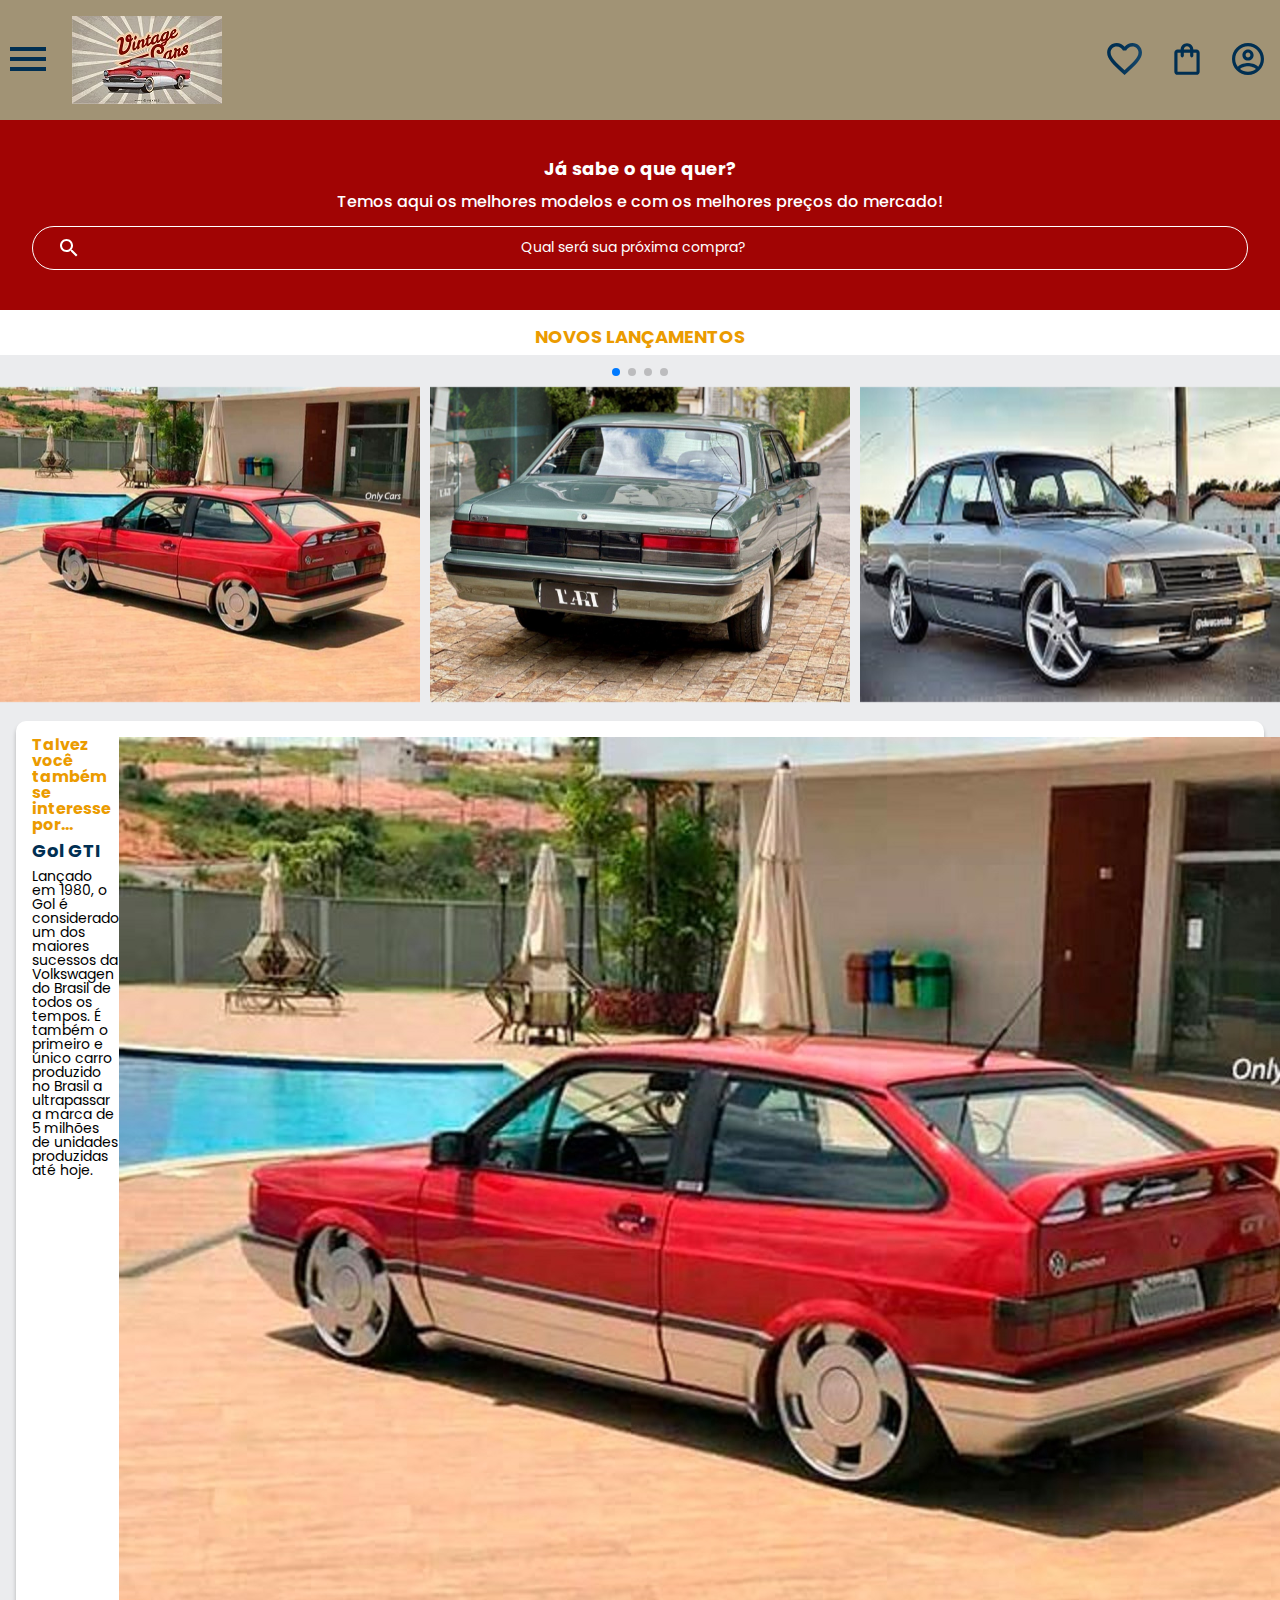
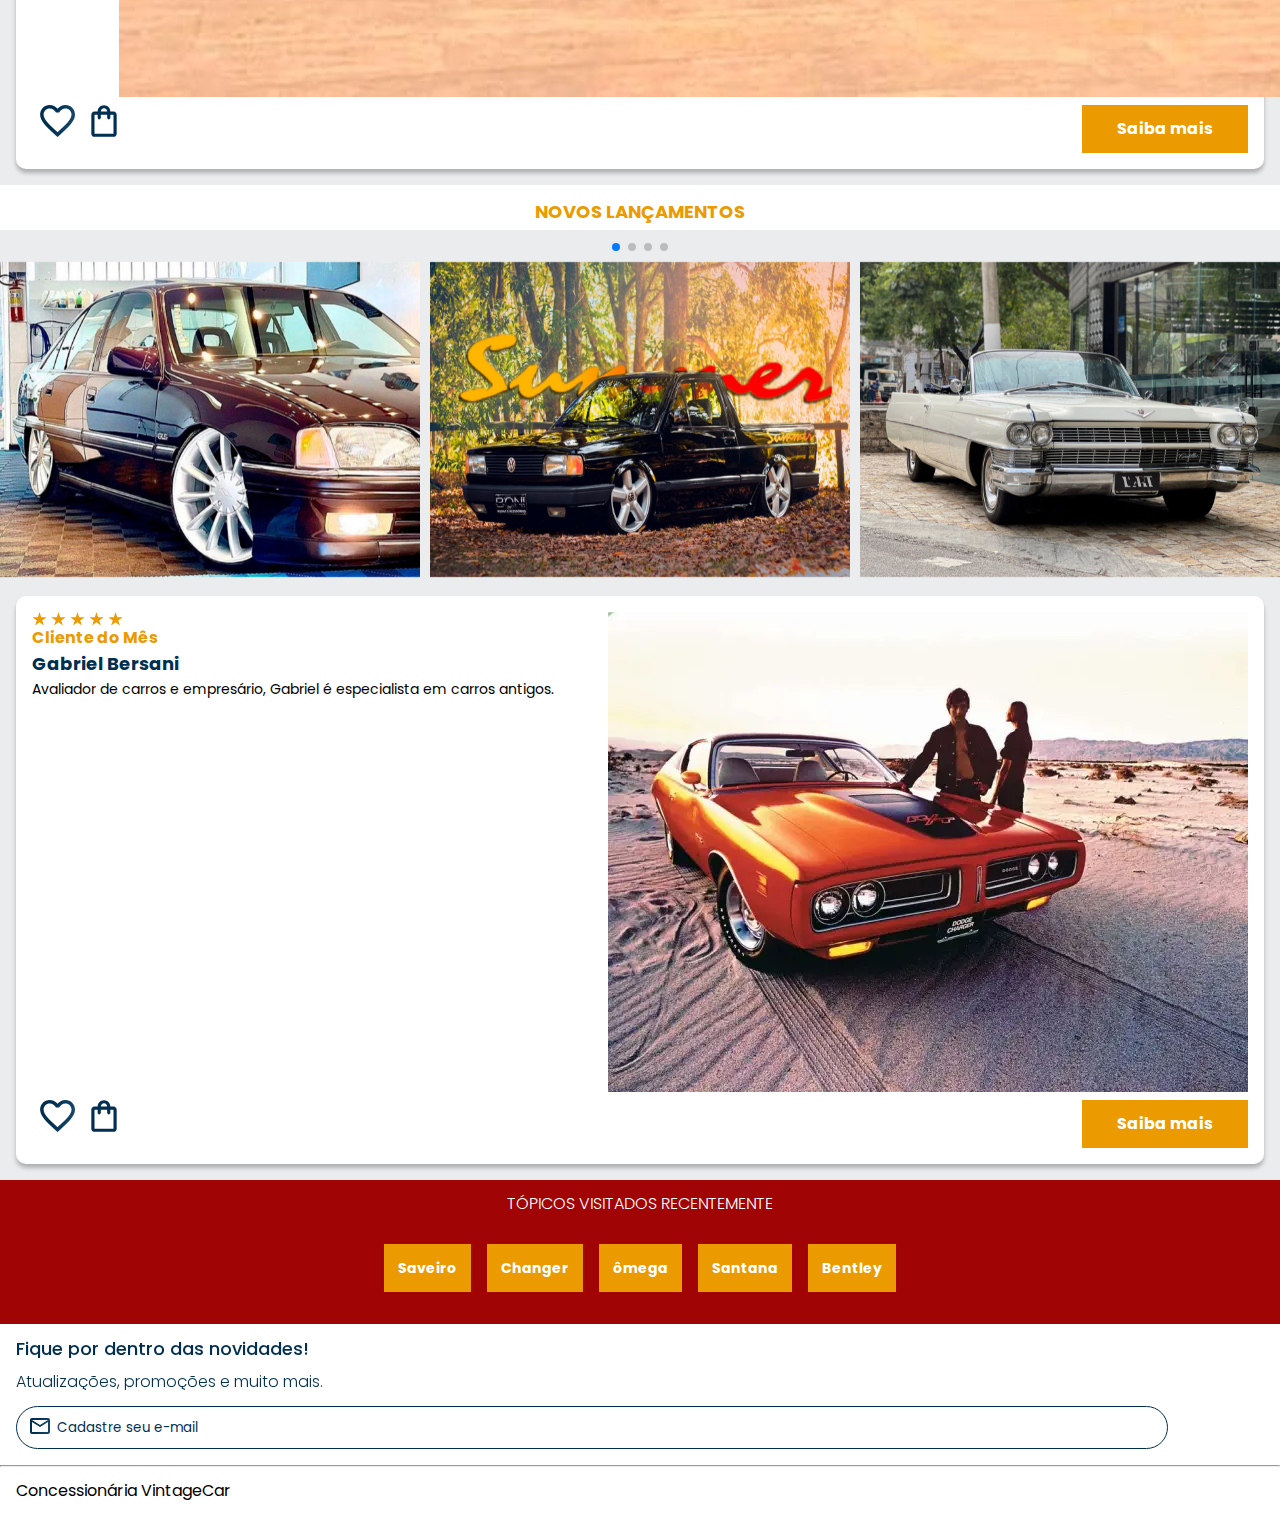
<file: Júlia/index.html>
<!DOCTYPE html>
<html>

<head>
    <meta charset="UTF-8">
    <meta name="viewport" content="width=device-width, initial-scale=1.0">
    <title>VintageCar</title>
    <link rel="stylesheet" href="reset.css">
    <link rel="preconnect" href="https://fonts.googleapis.com">
    <link rel="preconnect" href="https://fonts.gstatic.com" crossorigin>
    <link href="https://fonts.googleapis.com/css2?family=Poppins:wght@300;400;500;700&display=swap" rel="stylesheet">
    <link rel="stylesheet" href="https://unpkg.com/swiper@8/swiper-bundle.min.css" />
    <link rel="stylesheet" href="styles.css">
</head>

<body>
    <header class="cabeçalho">
        <div class="container">
            <input type="checkbox" id="menu" class="container__botao">
            <label for="menu">
                <span class="cabeçalho__menu-hamburguer container__imagem"></span>
            </label>
            <ul class="lista-menu">
                <li class="lista-menu__titulo">Categorias</li>
                <li class="lista-menu__item">
                    <a href="#" class="lista-menu__link">Chevrolet</a>
                </li>
                <li class="lista-menu__item">
                    <a href="#" class="lista-menu__link">Volskwagen</a>
                </li>
                <li class="lista-menu__item">
                    <a href="#" class="lista-menu__link">Dodge</a>
                </li>
                <li class="lista-menu__item">
                    <a href="#" class="lista-menu__link">Toyota</a>
                </li>
                <li class="lista-menu__item">
                    <a href="#" class="lista-menu__link">Bentley</a>
                </li>
            </ul>
            <img src="img/vintage-car.png" alt="Logo da Alurabooks" class="container__imagem">
        </div>
        <div class="container">
            <a href="#"><img src="img/Favoritos.svg" alt="Meus favoritos" class="container__imagem"></a>
            <a href="#"><img src="img/Compras.svg" alt="Carrinhos de compras" class="container__imagem"></a>
            <a href="#"><img src="img/Usuario.svg" alt="Meu perfil" class="container__imagem"></a>
        </div>
    </header>
    <section class="banner">
        <h2 class="banner__titulo">Já sabe o que quer?</h2>
        <p class="banner__texto">Temos aqui os melhores modelos e com os melhores preços do mercado! </p>
        <input type="search" class="banner__pesquisa" placeholder="Qual será sua próxima compra?">
    </section>
    <section class="carrossel">
        <h2 class="carrossel__titulo">Novos lançamentos</h2>
        <!-- Slider main container -->
        <div class="swiper">
            <!-- Additional required wrapper -->
            <!-- If we need pagination -->
            <div class="swiper-pagination"></div>

            <div class="swiper-wrapper">
                <!-- Slides -->
                <div class="swiper-slide"><img src="img/gol gti.jpg"
                        alt="Livro sobre apache kafka e spring boot da alura books"></div>
                <div class="swiper-slide"><img src="img/diplomata verde.jpg"
                        alt="Livro sobre liderança em design da alura books"></div>
                <div class="swiper-slide"><img src="img/chevette.jpg"
                        alt="Livro sobre javascript assertivo da alurabooks"></div>
                <div class="swiper-slide"><img src="img/WORLD VERSION CUSTOM - Santana + Rodas aro 18''  -W.v.C - Especial 2011 (4).jpg" alt="Livro Guia front end"></div>
                <div class="swiper-slide"><img src="img/kombi.webp" alt="Livro sobre portugol"></div>
                <div class="swiper-slide"><img src="img/painel-de-festa-carros-antigos-decoracao.webp" alt="livro sobre acessibilidade"></div>
            </div>

            <!-- If we need navigation buttons -->
            <div class="swiper-button-prev"></div>
            <div class="swiper-button-next"></div>
        </div>

        <div class="card">
            <!-- 1º linha -->
            <div class="card__descrição">
                <!-- 1º coluna -->
                <div class="descrição">
                    <h3 class="descrição__titulo">Talvez você também se interesse por...</h3>
                    <h2 class="descrição__titulo-livro">Gol GTI</h2>
                    <p class="descrição__texto">Lançado em 1980, o Gol é considerado um dos maiores sucessos da Volkswagen do Brasil de todos os tempos. É também o primeiro e único carro produzido no Brasil a ultrapassar a marca de 5 milhões de unidades produzidas até hoje.</p>
                </div>
                <!-- 2º coluna -->
                <img src="img/gol gti.jpg" class="descrição__imagem">
            </div>

            <!-- 2º linha -->
            <div class="card__botões">
                <!-- 1º coluna -->
                <ul class="botões">
                    <li class="botões__item"><img src="img/Favoritos.svg" alt="Favoritar livro"></li>
                    <li class="botões__item"><img src="img/Compras.svg" alt="Adicionar no carrinho de compras"></li>
                </ul>
                <!-- 2º coluna -->
                <a href="#" class="botões__ancora">Saiba mais</a>
            </div>
        </div>
    </section>

    <section class="carrossel">
        <h2 class="carrossel__titulo">Novos lançamentos</h2>
        <!-- Slider main container -->
        <div class="swiper">
            <!-- Additional required wrapper -->
            <!-- If we need pagination -->
            <div class="swiper-pagination"></div>

            <div class="swiper-wrapper">
                <!-- Slides -->
                <div class="swiper-slide"><img src="img/omega-rebaixado-8-1.jpg"
                        alt="Livro sobre apache kafka e spring boot da alura books"></div>
                <div class="swiper-slide"><img src="img/saveiro preta.jpg"
                        alt="Livro sobre liderança em design da alura books"></div>
                <div class="swiper-slide"><img src="img/cadillac deville.jpg"
                        alt="Livro sobre javascript assertivo da alurabooks"></div>
                <div class="swiper-slide"><img src="img/cadillac preto.jpg" alt="Livro Guia front end"></div>
                <div class="swiper-slide"><img src="img/Dodge-Charger laranja.webp" alt="Livro sobre portugol"></div>
                <div class="swiper-slide"><img src="img/Dodge-Charger-R-T (11).jpg" alt="livro sobre acessibilidade"></div>
            </div>

            <!-- If we need navigation buttons -->
            <div class="swiper-button-prev"></div>
            <div class="swiper-button-next"></div>
        </div>

        <div class="card">
            <!-- 1º linha -->
            <div class="card__descrição">
                <!-- 1º coluna -->
                <div class="descrição">
                    <img src="img/Estrelinhas.svg" alt="Avaliação 5 estrelas">
                    <h3 class="descrição__titulo">Cliente do Mês</h3>
                    <h2 class="descrição__titulo-livro">Gabriel Bersani</h2>
                    <p class="descrição__texto">Avaliador de carros e empresário, Gabriel é especialista em carros antigos.
                    </p>
                </div>
                <!-- 2º coluna -->
                <img src="img/Dodge-Charger laranja.webp" class="descrição__imagem">
            </div>

            <!-- 2º linha -->
            <div class="card__botões">
                <!-- 1º coluna -->
                <ul class="botões">
                    <li class="botões__item"><img src="img/Favoritos.svg" alt="Favoritar livro"></li>
                    <li class="botões__item"><img src="img/Compras.svg" alt="Adicionar no carrinho de compras"></li>
                </ul>
                <!-- 2º coluna -->
                <a href="#" class="botões__ancora">Saiba mais</a>
            </div>
        </div>
    </section>

    <section class="tópicos">
        <h2 class="tópicos__titulo">TÓPICOS VISITADOS RECENTEMENTE</h2>
        <ul class="tópicos__lista">
            <li class="tópicos__item">
                <a href="#" class="tópicos__link">Saveiro</a>
            </li>
            <li class="tópicos__item">
                <a href="#" class="tópicos__link">Changer</a>
            </li>
            <li class="tópicos__item">
                <a href="#" class="tópicos__link">ômega</a>
            </li>
            <li class="tópicos__item">
                <a href="#" class="tópicos__link">Santana</a>
            </li>
            <li class="tópicos__item">
                <a href="#" class="tópicos__link">Bentley</a>
            </li>
        </ul>
    </section>

    <section class="contato">
        <h2 class="contato__titulo">Fique por dentro das novidades!</h2>
        <p class="contato__texto">Atualizações, promoções e muito mais.</p>
        <input type="email" placeholder="Cadastre seu e-mail" class="contato__email">
    </section>

    <hr />

    <footer class="rodapé">
        <h2 class="rodapé__titulo">Concessionária VintageCar</h2>
    </footer>

    <script src="https://unpkg.com/swiper@8/swiper-bundle.min.js"></script>
    <script>
        const swiper = new Swiper('.swiper', {
            spaceBetween: 10,
            slidesPerView: 3,
            pagination: {
                el: '.swiper-pagination',
                type: 'bullets',
            },
        });
    </script>
</body>

</html>
</file>
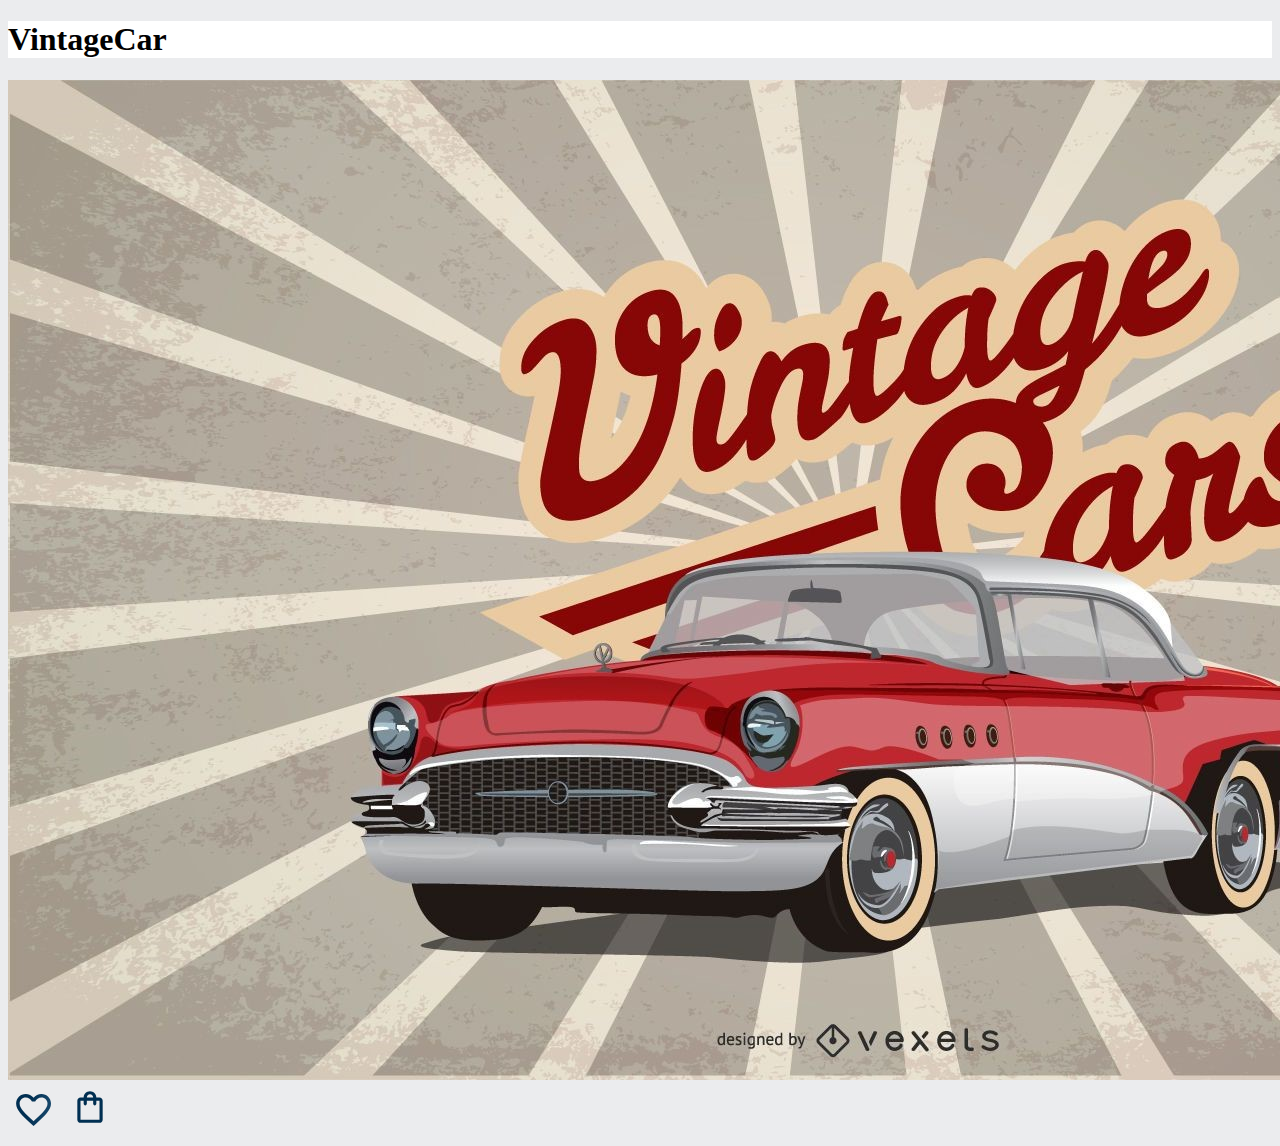
<file: trabalho 3 tri/index.html>
<!DOCTYPE html>
    <html>

    <head>
        <meta charset="UTF-8">
        <meta name="viewport" content="width=devide-width, initial-scale=1.0">
        <title>VintageCar</title> 
        <link rel="stylesheet" href="style.css">
    </head>

    <body>
        <h1>VintageCar</h1>
        <header class="cabeçalho">
            <span class="cabeçalho__menu-hamburguer">
                <img src="img/vintage-car.png" alt="Logo da VintageCar">
                <a href="a"><img src="img/Favoritos.svg" alt="Meus favoritos"></a>
                <a href="a"><img src="img/Compras.svg" alt="carrinhos de compras"></a>
                
            </span>
        </header>

    </body>

    </html>
</file>
<file: Júlia/styles.css>
@import url("styles/header.css");
@import url("styles/banner.css");
@import url("styles/carrossel.css");
@import url("styles/topicos.css");
@import url("styles/contato.css");
@import url("styles/rodapé.css");

:root {
    --cor-de-fundo: #EBECEE;
    --branco: #FFFFFF;
    --laranja: #EB9B00;
    --azul-degrade: linear-gradient(97.54deg, #002F52 35.49%, #326589 165.37%);
    --fonte-principal: "Poppins";
    --azul: #002F52;
    --cabecalho:#a19375;
    --vermelho: #a10404;
    --escuro: #b8aa8a;
}

body {
    background-color: var(--cor-de-fundo);
    font-family: var(--fonte-principal);
    font-size: 16px;
    font-weight: 400;
}
</file>
<file: trabalho 3 tri/style.css>
:root {
    --cor-de-fundo:  #ebecee;
}

body {
    background-color: var(--cor-de-fundo);
}

h1 {
    background-color: white;
}
</file>
